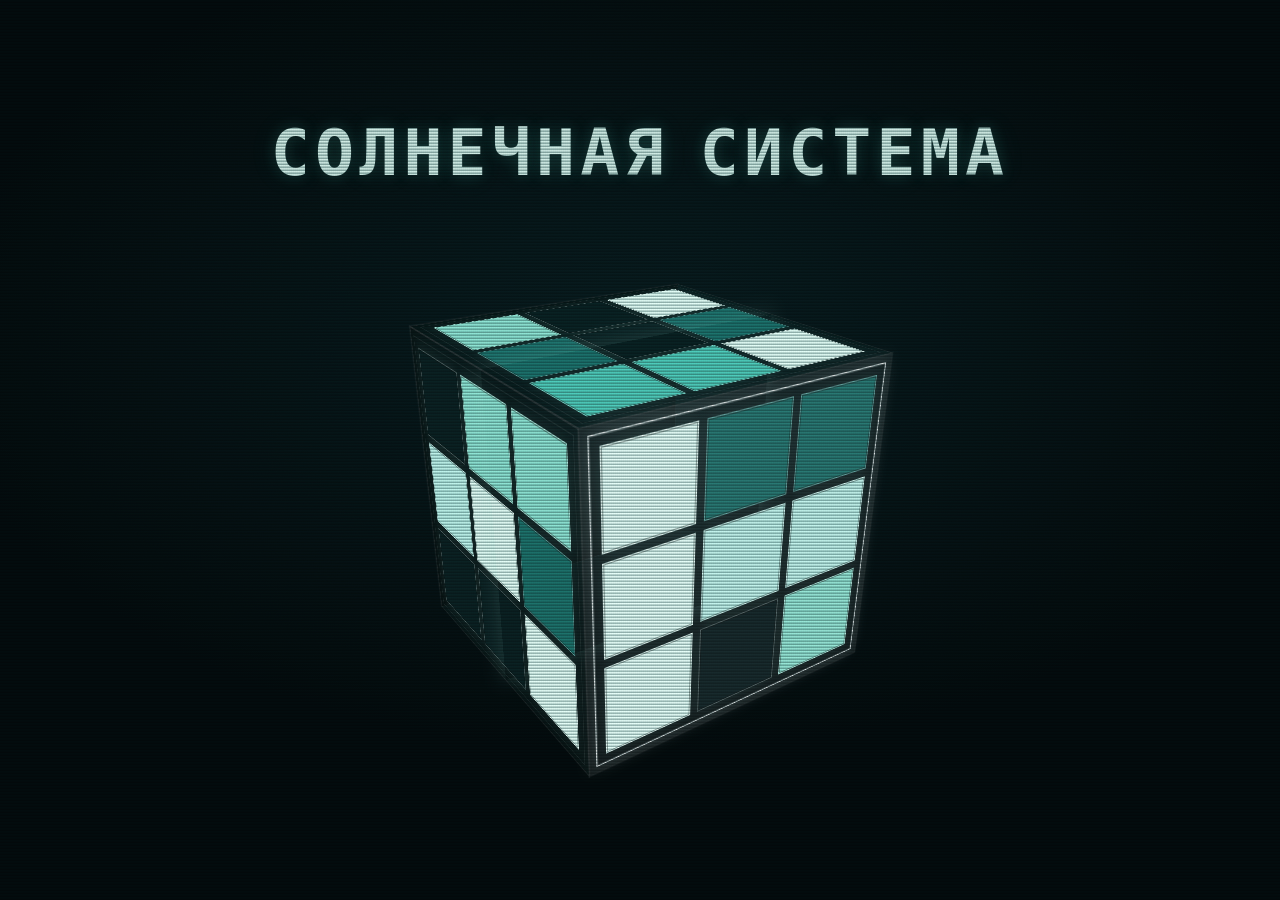
<file: index.html>
<!DOCTYPE html>
<html lang="ru">
<head>
  <meta charset="UTF-8" />
  <meta name="viewport" content="width=device-width, initial-scale=1" />
  <link rel="icon" href="assets/flavicon.ico" type="image/x-icon" />
  <title>ARSIS — доступ</title>
  <link rel="preconnect" href="https://fonts.googleapis.com" />
  <link rel="preconnect" href="https://fonts.gstatic.com" crossorigin />
  <link
    href="https://fonts.googleapis.com/css2?family=Michroma&family=VT323&display=swap"
    rel="stylesheet"
  />
  <link rel="stylesheet" href="styles.css" />
</head>
<body class="page-login">
  <svg class="crt-filters" aria-hidden="true" focusable="false">
    <defs>
      <filter id="crt-grain" x="-20%" y="-20%" width="140%" height="140%" color-interpolation-filters="sRGB">
        <feTurbulence type="fractalNoise" baseFrequency="0.9" numOctaves="4" seed="42" result="noise" />
        <feColorMatrix in="noise" type="matrix" values="0 0 0 0 0.35  0 0 0 0 0.55  0 0 0 0 0.52  0 0 0 0.22 0" result="tinted" />
        <feComposite in="tinted" in2="SourceGraphic" operator="over" />
      </filter>
    </defs>
  </svg>

  <div id="app-glitch-stage" class="app-glitch-stage">
    <div class="crt-root crt-root--login">
      <div class="crt-scanlines" aria-hidden="true"></div>
      <div class="crt-pixel-grid" aria-hidden="true"></div>

      <main class="login-main">
        <div class="login-brand">
          <img
            class="login-brand__logo login-brand__logo--glitch"
            src="assets/logo.png"
            width="560"
            height="640"
            alt="ARSIS: рука с кубиком Рубика"
          />
          <h1 class="login-brand__title login-brand__title--glitch">ARSIS</h1>
          <p class="login-brand__sub">
            Aerospace Research &amp; Surveillance<br />
            Intelligence Systems
          </p>
        </div>

        <section id="boot-loader" class="boot-loader" aria-live="polite">
          <div class="boot-loader__box" aria-hidden="true">
            <div class="boot-loader__fill" id="boot-fill"></div>
          </div>
          <div class="boot-loader__text">Загрузка ПО ARSIS...</div>
          <div class="boot-loader__pct"><span id="boot-percent">0</span>%</div>
        </section>

        <section id="login-stage" class="login-stage" hidden>
          <form id="login-form" class="login-form" autocomplete="on" novalidate>
            <div class="login-form__field">
              <label class="login-form__label" for="login-user">ЛОГИН</label>
              <input
                id="login-user"
                class="login-form__input"
                name="username"
                type="text"
                autocomplete="username"
                required
              />
            </div>
            <div class="login-form__field">
              <label class="login-form__label" for="login-pass">ПАРОЛЬ</label>
              <input
                id="login-pass"
                class="login-form__input"
                name="password"
                type="password"
                autocomplete="current-password"
                required
              />
            </div>
            <p id="login-error" class="login-form__error" hidden></p>
            <button type="submit" class="login-form__submit">ПОДТВЕРДИТЬ</button>
          </form>
        </section>
      </main>

      <div class="crt-grain-layer" aria-hidden="true"></div>
    </div>

    <div id="glitch-fx-layer" class="glitch-fx-layer" aria-hidden="true"></div>
  </div>

  <script type="module" src="js/login.js"></script>
</body>
</html>
</file>
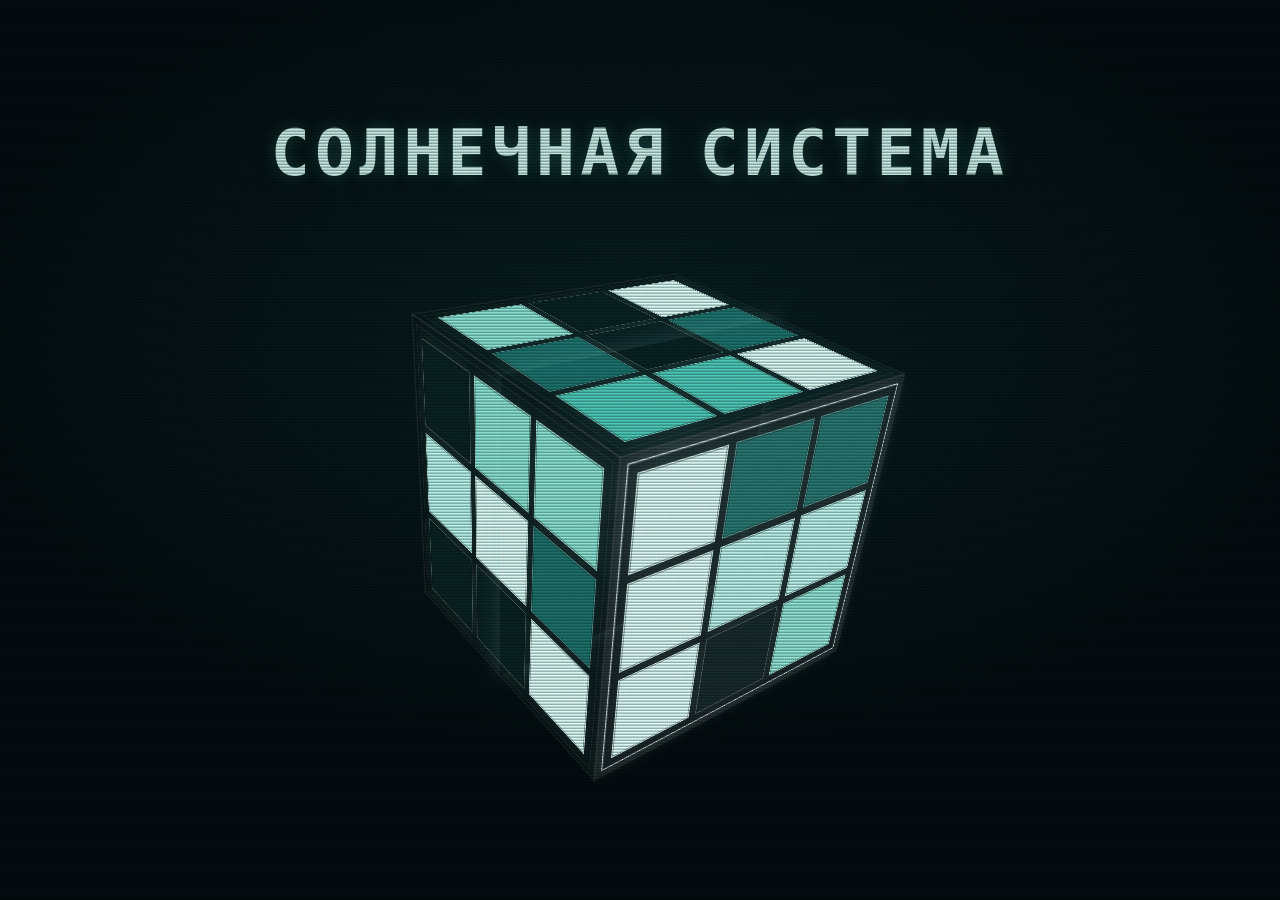
<file: home/index.html>
<!DOCTYPE html>
<html lang="ru">
<head>
  <meta charset="UTF-8" />
  <meta name="viewport" content="width=device-width, initial-scale=1" />
  <title>ARSIS — home</title>
  <link rel="preconnect" href="https://fonts.googleapis.com" />
  <link rel="preconnect" href="https://fonts.gstatic.com" crossorigin />
  <link href="https://fonts.googleapis.com/css2?family=VT323&display=swap" rel="stylesheet" />
  <link rel="stylesheet" href="../css/tokens.css" />
  <link rel="stylesheet" href="../css/reset-base.css" />
  <link rel="stylesheet" href="../css/pixel-ui.css" />
  <link rel="stylesheet" href="../css/crt.css" />
  <link rel="stylesheet" href="../css/glitch-fx.css" />
  <link rel="stylesheet" href="css/home.css" />
</head>
<body class="page-home">
  <svg class="crt-filters" aria-hidden="true" focusable="false">
    <defs>
      <filter id="crt-grain" x="-20%" y="-20%" width="140%" height="140%" color-interpolation-filters="sRGB">
        <feTurbulence type="fractalNoise" baseFrequency="0.9" numOctaves="4" seed="42" result="noise" />
        <feColorMatrix in="noise" type="matrix" values="0 0 0 0 0.35  0 0 0 0 0.55  0 0 0 0 0.52  0 0 0 0.22 0" result="tinted" />
        <feComposite in="tinted" in2="SourceGraphic" operator="over" />
      </filter>
    </defs>
  </svg>

  <div id="app-glitch-stage" class="app-glitch-stage">
    <div class="crt-root crt-root--home">
      <div class="crt-scanlines" aria-hidden="true"></div>
      <div class="crt-pixel-grid" aria-hidden="true"></div>

      <main class="home-main">
        <div class="home-title" aria-live="polite" aria-atomic="true">
          <h1 class="home-title__text" id="cube-title">НЕ ДОСТУПНО</h1>
        </div>
        <div class="cube-stage" id="cube-stage">
          <div class="cube" id="cube" role="button" tabindex="0" aria-label="ARSIS cube hub">
            <div class="face face--front" data-face="front"></div>
            <div class="face face--back" data-face="back"></div>
            <div class="face face--right" data-face="right"></div>
            <div class="face face--left" data-face="left"></div>
            <div class="face face--top" data-face="top"></div>
            <div class="face face--bottom" data-face="bottom"></div>
          </div>
        </div>
      </main>

      <div class="crt-grain-layer" aria-hidden="true"></div>
    </div>

    <div id="glitch-fx-layer" class="glitch-fx-layer" aria-hidden="true"></div>
  </div>

  <script type="module" src="js/home.js"></script>
</body>
</html>
</file>
<file: styles.css>
@import url("css/tokens.css");
@import url("css/reset-base.css");
@import url("css/pixel-ui.css");
@import url("css/crt.css");
@import url("css/glitch-fx.css");
@import url("css/login.css");
</file>
<file: css/tokens.css>
:root {
  --void: #030d0f;
  --panel: #051215;
  --panel-2: #071a1d;
  --line: rgba(160, 235, 228, 0.42);
  --line-dim: rgba(120, 210, 200, 0.14);
  --text: #c8f5ee;
  --text-dim: rgba(170, 228, 218, 0.55);
  --bright: #e8fff9;
  --glow: rgba(190, 255, 245, 0.35);
  --font: "VT323", ui-monospace, monospace;
  --chrome-y: clamp(112px, 22vh, 200px);
}
</file>
<file: css/pixel-ui.css>
/* Pixel / CRT-terminal look: crisp type, aliased vectors, chart labels use UI font stack */

html {
  -webkit-font-smoothing: none;
  -moz-osx-font-smoothing: unset;
  text-rendering: optimizeSpeed;
}

#system text.chart-label {
  font-family: var(--font), ui-monospace, monospace;
  text-rendering: optimizeSpeed;
}

#orbits path,
#orbits circle,
#belts circle {
  shape-rendering: crispEdges;
}

#bodies .body-disk {
  shape-rendering: crispEdges;
}
</file>
<file: css/crt.css>
.crt-filters {
  position: absolute;
  width: 0;
  height: 0;
  overflow: hidden;
}

.crt-root {
  position: relative;
  min-height: 100dvh;
  max-height: 100dvh;
  overflow: hidden;
  display: flex;
  flex-direction: column;
  isolation: isolate;
}

.crt-scanlines {
  position: absolute;
  inset: 0;
  pointer-events: none;
  z-index: 5;
  background: repeating-linear-gradient(
    to bottom,
    rgba(0, 0, 0, 0) 0px,
    rgba(0, 0, 0, 0) 1px,
    rgba(0, 28, 32, 0.45) 2px,
    rgba(0, 28, 32, 0.45) 3px
  );
  opacity: 0.62;
  mix-blend-mode: multiply;
}

.crt-grain-layer {
  position: absolute;
  inset: -5%;
  pointer-events: none;
  z-index: 6;
  opacity: 0.2;
  filter: url(#crt-grain);
  background: #0a2828;
  mix-blend-mode: overlay;
}

.crt-pixel-grid {
  position: absolute;
  inset: 0;
  pointer-events: none;
  z-index: 4;
  background-image:
    repeating-linear-gradient(0deg, transparent 0, transparent 1px, rgba(0, 0, 0, 0.09) 1px, rgba(0, 0, 0, 0.09) 2px),
    repeating-linear-gradient(90deg, transparent 0, transparent 1px, rgba(0, 0, 0, 0.06) 1px, rgba(0, 0, 0, 0.06) 2px);
  mix-blend-mode: multiply;
  opacity: 0.35;
}
</file>
<file: css/glitch-fx.css>
/* Full-stage glitch: white interference + tear (clip + shift) on #app-glitch-stage */

.app-glitch-stage {
  position: relative;
  width: 100%;
  min-height: 100dvh;
  display: flex;
  flex-direction: column;
  z-index: 0;
}

.app-glitch-stage > .crt-root {
  flex: 1 1 auto;
  min-height: 0;
}

.glitch-fx-layer {
  position: absolute;
  inset: 0;
  pointer-events: none;
  z-index: 40;
  overflow: hidden;
}

.glitch-spark {
  position: absolute;
  background: rgba(255, 255, 255, 0.92);
  mix-blend-mode: screen;
  box-shadow: 0 0 6px rgba(255, 255, 255, 0.55);
  animation: glitch-spark-fade 0.16s linear forwards;
}

.glitch-spark--v {
  animation-duration: 0.2s;
}

@keyframes glitch-spark-fade {
  0% {
    opacity: 0;
  }
  22% {
    opacity: 1;
  }
  62% {
    opacity: 1;
  }
  100% {
    opacity: 0;
  }
}

@media (prefers-reduced-motion: reduce) {
  .glitch-spark {
    animation: none;
    opacity: 0;
  }
}
</file>
<file: home/css/home.css>
body.page-home {
  overflow: hidden;
}

.crt-root.crt-root--home {
  background:
    radial-gradient(ellipse 85% 70% at 50% 38%, #0a2226 0%, var(--void) 65%),
    var(--void);
}

.home-main {
  position: relative;
  z-index: 2;
  min-height: 100dvh;
  display: flex;
  flex-direction: column;
  align-items: center;
  justify-content: center;
  gap: clamp(12px, 3.2vmin, 28px);
  padding: clamp(18px, 4.5vmin, 44px) 16px;
}

.home-title {
  text-align: center;
  max-width: min(980px, 92vw);
}

.home-title__text {
  margin: 0;
  text-transform: uppercase;
  letter-spacing: 0.08em;
  font-family: var(--font-pixel, "VT323", monospace);
  font-size: clamp(44px, 7.2vmin, 96px);
  line-height: 0.95;
  color: rgba(232, 255, 249, 0.92);
  text-shadow:
    0 0 14px rgba(90, 208, 193, 0.22),
    0 0 28px rgba(90, 208, 193, 0.12);
}

/* 6 shades: bright → dark (site palette) */
:root {
  --arsis-0: #e8fff9;
  --arsis-1: #c8f5ee;
  --arsis-2: #9ee8d8;
  --arsis-3: #5ad0c1;
  --arsis-4: #1d7b75;
  --arsis-5: #061a1d;
  --sticker: var(--arsis-1);
}

.cube-stage {
  width: min(560px, 86vw);
  aspect-ratio: 1 / 1;
  display: grid;
  place-items: center;
  perspective: 900px;
  cursor: default;
}

.cube {
  --rx: -26deg;
  --ry: 34deg;
  --rz: 0deg;
  --size: clamp(190px, 38vmin, 320px);
  position: relative;
  width: var(--size);
  height: var(--size);
  transform-style: preserve-3d;
  transform:
    rotateX(var(--rx))
    rotateY(var(--ry))
    rotateZ(var(--rz));
  transition: transform 520ms cubic-bezier(0.2, 0.8, 0.2, 1);
  box-shadow: 0 0 22px rgba(190, 255, 245, 0.18);
  outline: none;
  cursor: grab;
  touch-action: none;
  user-select: none;
  -webkit-user-select: none;
}

.cube * {
  user-select: none;
  -webkit-user-select: none;
  -webkit-user-drag: none;
}

.cube.is-dragging {
  cursor: grabbing;
  transition: none;
}

.cube:focus-visible {
  outline: 1px solid var(--bright);
  outline-offset: 8px;
}

.face {
  --face: var(--arsis-1);
  --tint: 0.08;
  --depth: calc(var(--size) / 2);
  position: absolute;
  inset: 0;
  display: grid;
  grid-template-columns: repeat(3, 1fr);
  grid-template-rows: repeat(3, 1fr);
  gap: clamp(4px, 1.1vmin, 8px);
  padding: clamp(9px, 2.2vmin, 16px);
  background: rgba(0, 0, 0, 0.16);
  border: 1px solid rgba(255, 255, 255, 0.12);
  outline: 1px solid rgba(255, 255, 255, 0.06);
  backface-visibility: hidden;
}

.face--front { --tint: 0.10; }
.face--right { --tint: 0.07; }
.face--left { --tint: 0.06; }
.face--top { --tint: 0.12; }
.face--bottom { --tint: 0.04; }
.face--back { --tint: 0.05; }

.face::before {
  content: "";
  position: absolute;
  inset: 6px;
  border: 1px solid rgba(255, 255, 255, 0.1);
  pointer-events: none;
}

.face::after {
  content: "";
  position: absolute;
  inset: 0;
  background: var(--face);
  opacity: var(--tint);
  mix-blend-mode: screen;
  pointer-events: none;
}

.face.is-active::before {
  border-color: rgba(255, 255, 255, 0.9);
  box-shadow:
    0 0 0 1px rgba(255, 255, 255, 0.28) inset,
    0 0 18px rgba(255, 255, 255, 0.22);
}

.sticker {
  background: var(--sticker, var(--face));
  border: 1px solid rgba(255, 255, 255, 0.35);
  box-shadow:
    0 0 0 1px rgba(0, 0, 0, 0.35) inset,
    0 0 14px rgba(190, 255, 245, 0.12);
  will-change: transform;
}

.face--front { transform: translateZ(var(--depth)); }
.face--back { transform: rotateY(180deg) translateZ(var(--depth)); }
.face--right { transform: rotateY(90deg) translateZ(var(--depth)); }
.face--left { transform: rotateY(-90deg) translateZ(var(--depth)); }
.face--top { transform: rotateX(90deg) translateZ(var(--depth)); }
.face--bottom { transform: rotateX(-90deg) translateZ(var(--depth)); }

/* Subtle CRT-like glow edges */
.cube::after {
  content: "";
  position: absolute;
  inset: -10%;
  background: radial-gradient(circle at 50% 42%, rgba(190, 255, 245, 0.09), rgba(0, 0, 0, 0) 55%);
  transform: translateZ(-1px);
  pointer-events: none;
}

.cube::before {
  content: "";
  position: absolute;
  inset: 0;
  transform: translateZ(calc(var(--size) / -2));
  background: rgba(0, 0, 0, 0.14);
  box-shadow:
    0 0 0 1px rgba(255, 255, 255, 0.06),
    0 0 24px rgba(0, 0, 0, 0.55) inset;
  pointer-events: none;
}

@media (prefers-reduced-motion: reduce) {
  .cube {
    transition: none;
  }
}
</file>
